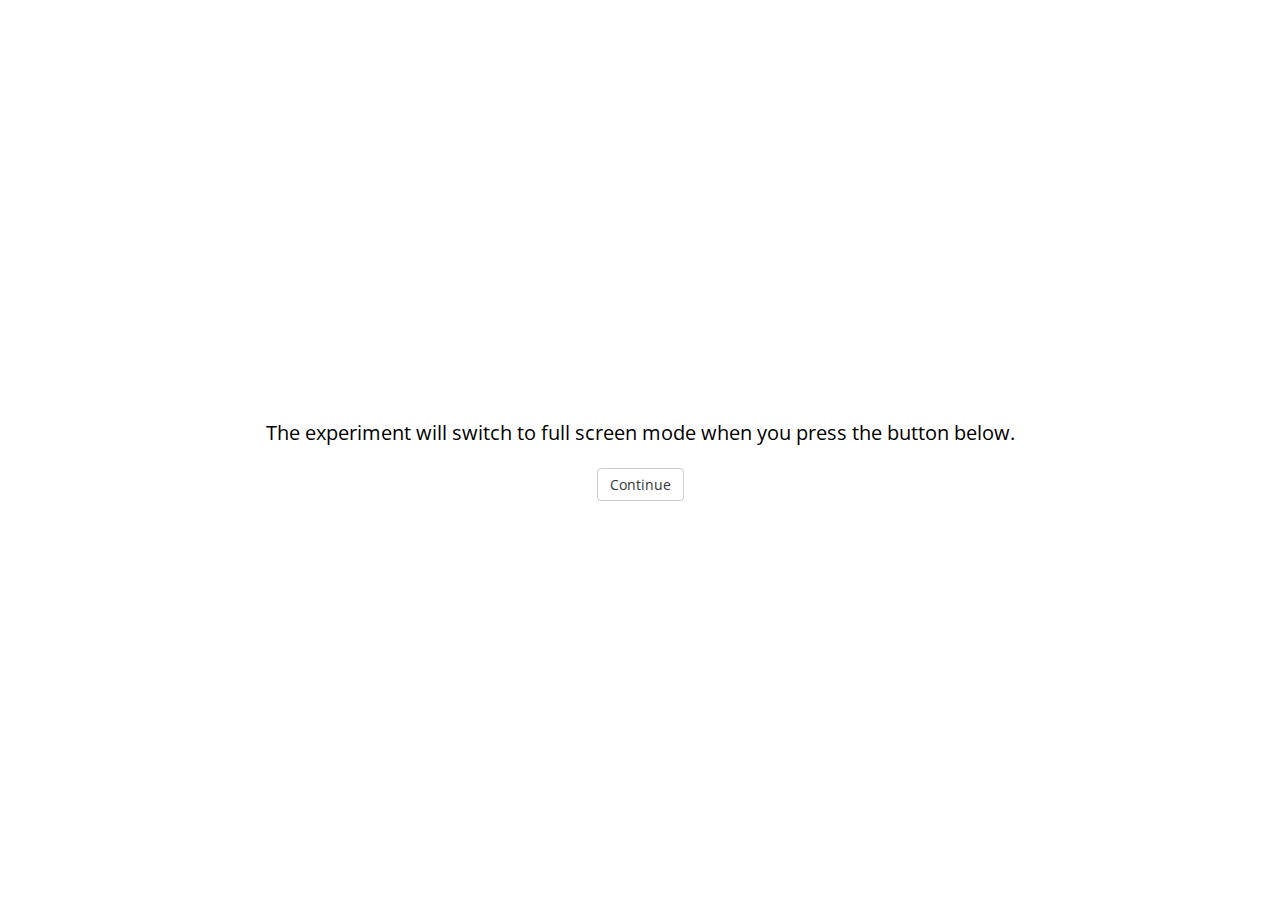
<file: index.html>
<!--
Created by Teodora Vekony (vekteo@gmail.com)
Lyon Neuroscience Research Center
Universite Claude Bernard Lyon 1

Github:https://github.com/vekteo/ASRT_ultra_fast_consolidation
-->

<!DOCTYPE html>
<html>
    <head>
        <meta charset="utf-8">
        <title>Experiment</title>
        <script src="languages.js" type='text/javascript'> </script>
        <script src="parameters.js" type='text/javascript'> </script>
        <script src="static/js/jspsych-6.1.0/jspsych.js"></script>
        <script src="static/js/jspsych-6.1.0/plugins/jspsych-html-keyboard-response.js"></script>
        <script src="static/js/jspsych-6.1.0/plugins/jspsych-image-keyboard-response.js"></script>
        <script src="static/js/jspsych-6.1.0/plugins/jspsych-serial-reaction-time.js"></script>
        <script src="static/js/jspsych-6.1.0/plugins/jspsych-fullscreen.js"></script>
        <script src="static/js/jspsych-6.1.0/plugins/jspsych-instructions.js"></script>
        <link href="static/js/jspsych-6.1.0/css/jspsych.css" rel="stylesheet" type="text/css"/>
        <link href="static/css/asrt.css" rel="stylesheet" type="text/css"/>
    </head>
    <body></body>
    <script src="experiment.js" type='text/javascript'> </script>
</html>
</file>
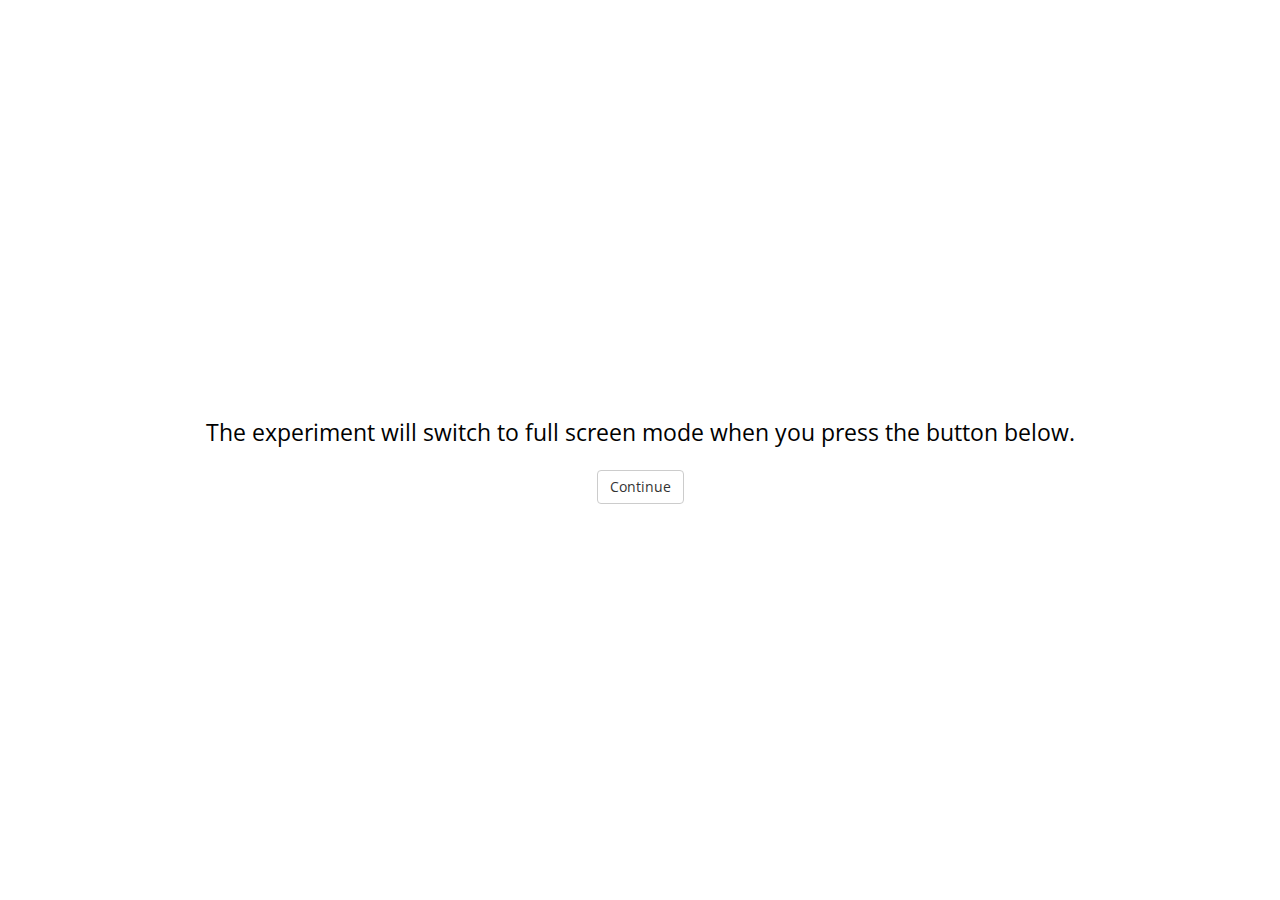
<file: nback/online/index.html>
<!-- /* 
Created by Teodora Vekony (vekteo@gmail.com)
MEMO Team (PI: Dezso Nemeth)
Lyon Neuroscience Research Center
Universite Claude Bernard Lyon 1

Github:https://github.com/vekteo/Nback_JSPsych
*/ -->

<!DOCTYPE html>
<html>
    <head>
        <meta charset="utf-8"/>
        <title>N-back task</title>
        <script src="../shared/languages.js"></script>
        <script src="../shared/parameters.js"></script>
        <script src="../shared/normsinverz.js"></script>
        <script src="../shared/statCalculation.js"></script>
        <script src="../static/js/jspsych-6.1.0/jspsych.js"></script>
        <script src="../static/js/jspsych-6.1.0/plugins/jspsych-html-keyboard-response.js"></script>
        <script src="../static/js/jspsych-6.1.0/plugins/jspsych-fullscreen.js"></script>
        <script src="../static/js/jspsych-6.1.0/plugins/jspsych-instructions.js"></script>
        <script src="../shared/stimuli.js"></script>
        <script src="../shared/createBlocks.js"></script>
        <link href="../static/js/jspsych-6.1.0/css/jspsych.css" rel="stylesheet" type="text/css"/>
        <link href="../static/css/style.css" rel="stylesheet" type="text/css"/>
    </head>
    <body></body>
    <script src="experiment.js" type='text/javascript'> </script>
</html>
</file>
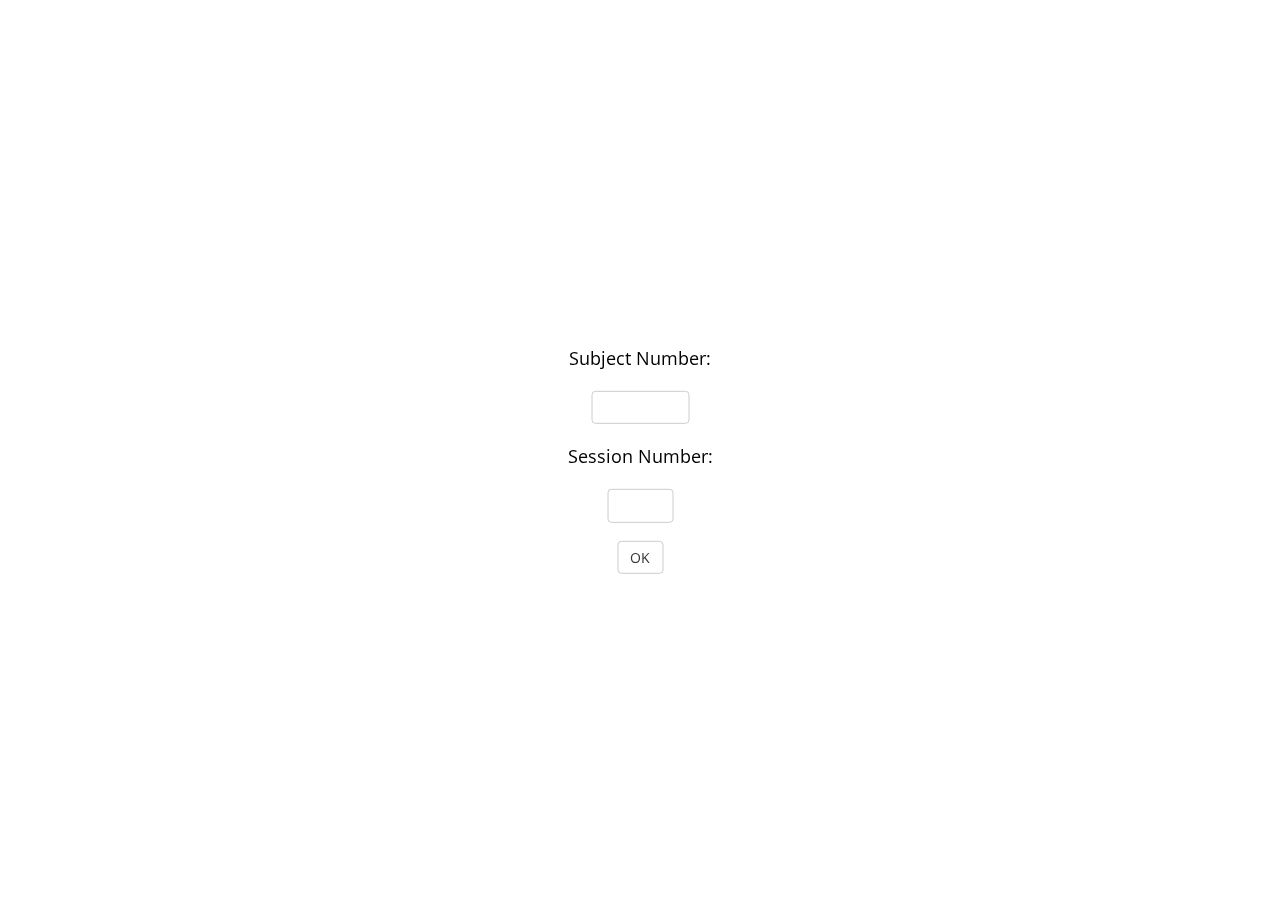
<file: pdp/offline/index.html>
<!--
Created by Teodora Vekony (vekteo@gmail.com)
Lyon Neuroscience Research Center
Universite Claude Bernard Lyon 1

Github:https://github.com/vekteo/ASRT_PDP_jsPsych
-->

<!DOCTYPE html>
<html>
    <head>
        <meta charset="utf-8"/>
        <title>Experiment</title>
        <script src="../shared/languages.js"></script>
        <script src="../shared/parameters.js"></script>
        <script src="../static/js/jspsych-6.1.0/jspsych.js"></script>
        <script src="../static/js/jspsych-6.1.0/plugins/jspsych-html-keyboard-response.js"></script>
        <script src="../static/js/jspsych-6.1.0/plugins/jspsych-serial-reaction-time.js"></script>
        <script src="../static/js/jspsych-6.1.0/plugins/jspsych-fullscreen.js"></script>
        <script src="../static/js/jspsych-6.1.0/plugins/jspsych-instructions.js"></script>
        <link href="../static/js/jspsych-6.1.0/css/jspsych.css" rel="stylesheet" type="text/css"/>
        <link href="../static/css/style.css" rel="stylesheet" type="text/css"/>
        <script src="startScreen.js" type='text/javascript'> </script>
        <script src="experiment.js" type='text/javascript'> </script>
    </head>
    <body id="body">
        <script type="text/javascript">
            startScreen()
        </script>
    </body>
</html>
</file>
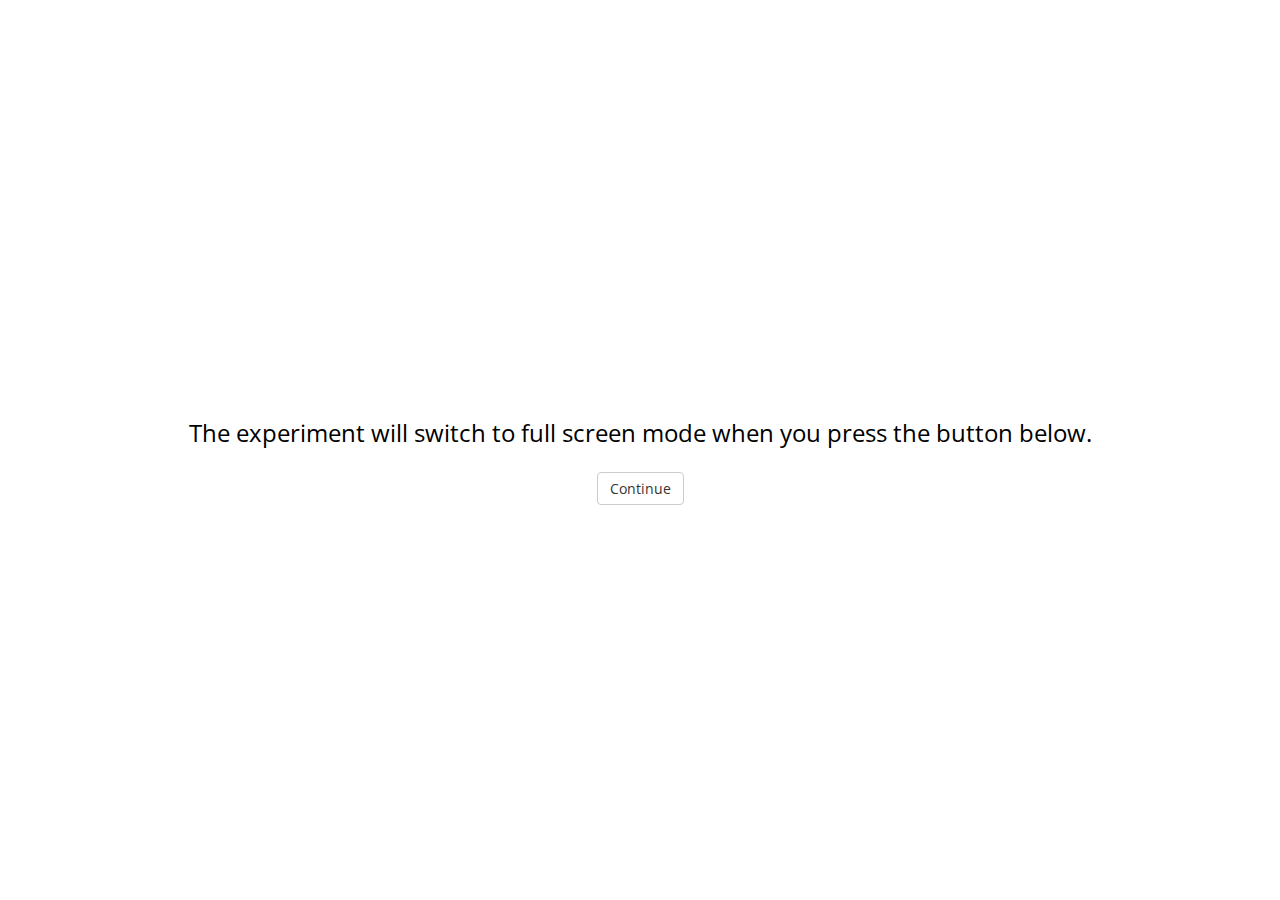
<file: pdp/online/index.html>
<!--
Created by Teodora Vekony (vekteo@gmail.com)
Lyon Neuroscience Research Center
Universite Claude Bernard Lyon 1

Github:https://github.com/vekteo/ASRT_PDP_jsPsych
-->

<!DOCTYPE html>
<html>
    <head>
        <meta charset="utf-8"/>
        <title>Experiment</title>
        <script src="../shared/languages.js"></script>
        <script src="../shared/parameters.js"></script>
        <script src="../static/js/jspsych-6.1.0/jspsych.js"></script>
        <script src="../static/js/jspsych-6.1.0/plugins/jspsych-html-keyboard-response.js"></script>
        <script src="../static/js/jspsych-6.1.0/plugins/jspsych-serial-reaction-time.js"></script>
        <script src="../static/js/jspsych-6.1.0/plugins/jspsych-fullscreen.js"></script>
        <script src="../static/js/jspsych-6.1.0/plugins/jspsych-instructions.js"></script>
        <link href="../static/js/jspsych-6.1.0/css/jspsych.css" rel="stylesheet" type="text/css"/>
        <link href="../static/css/style.css" rel="stylesheet" type="text/css"/>
    </head>
    <body></body>
    <script src="experiment.js" type='text/javascript'> </script>
</html>
</file>
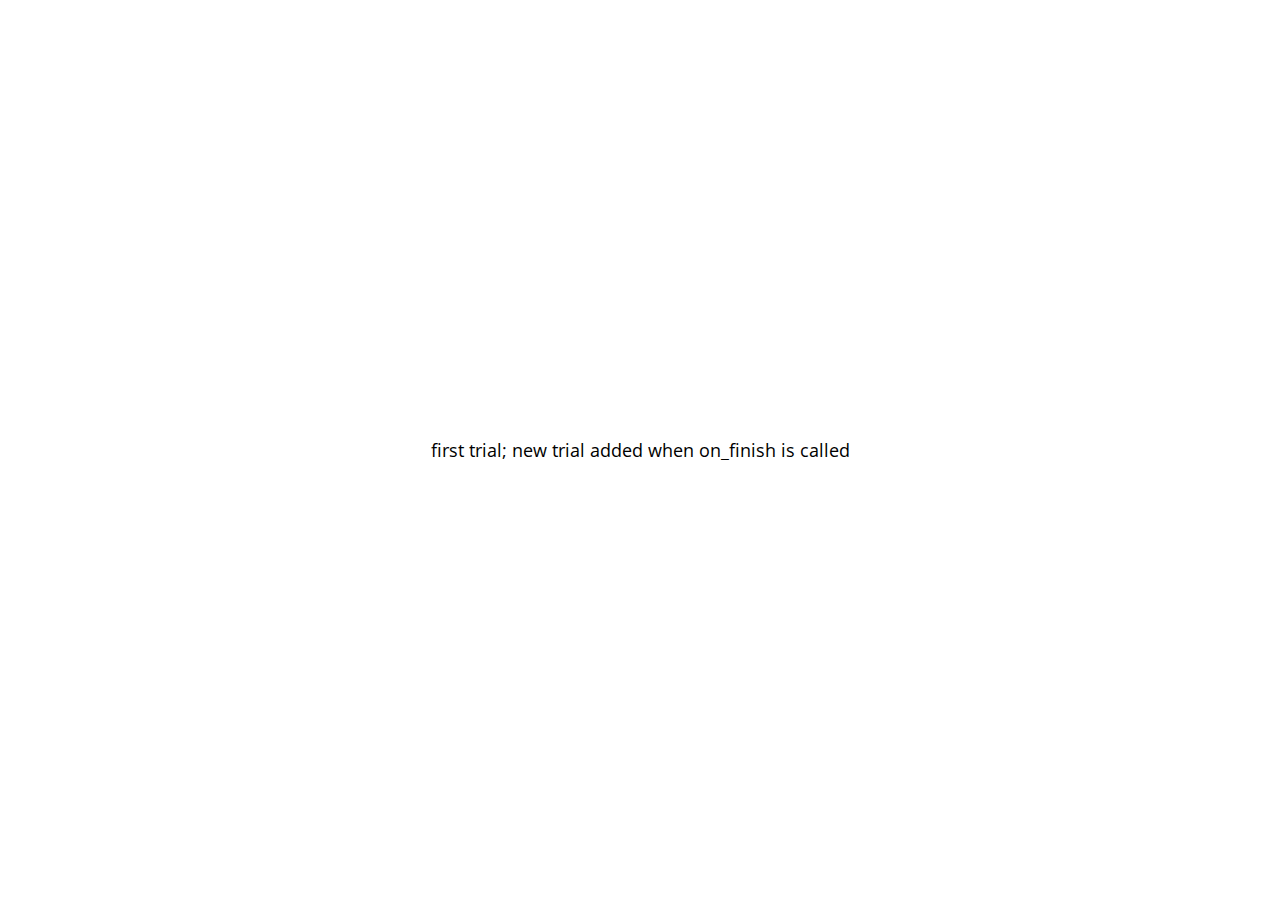
<file: static/js/jspsych-6.1.0/examples/add-to-end-of-timeline.html>
<!DOCTYPE html>
<html>
  <head>
    <script src="../jspsych.js"></script>
    <script src="../plugins/jspsych-html-keyboard-response.js"></script>
    <script src="../plugins/jspsych-image-keyboard-response.js"></script>
    <link rel="stylesheet" href="../css/jspsych.css"></link>
  </head>
  <body></body>
  <script>

  var first = {
    type: 'html-keyboard-response',
    stimulus: 'first trial; new trial added when on_finish is called',
    on_finish: function(){
      jsPsych.pauseExperiment();
      jsPsych.addNodeToEndOfTimeline({
        timeline: [{
          type: 'image-keyboard-response',
          stimulus: 'img/happy_face_4.jpg'
        }]
      }, jsPsych.resumeExperiment)
    }
  }

  jsPsych.init({
    timeline: [first],
    on_finish: function(){jsPsych.data.displayData(); }
  });

  </script>
</html>
</file>
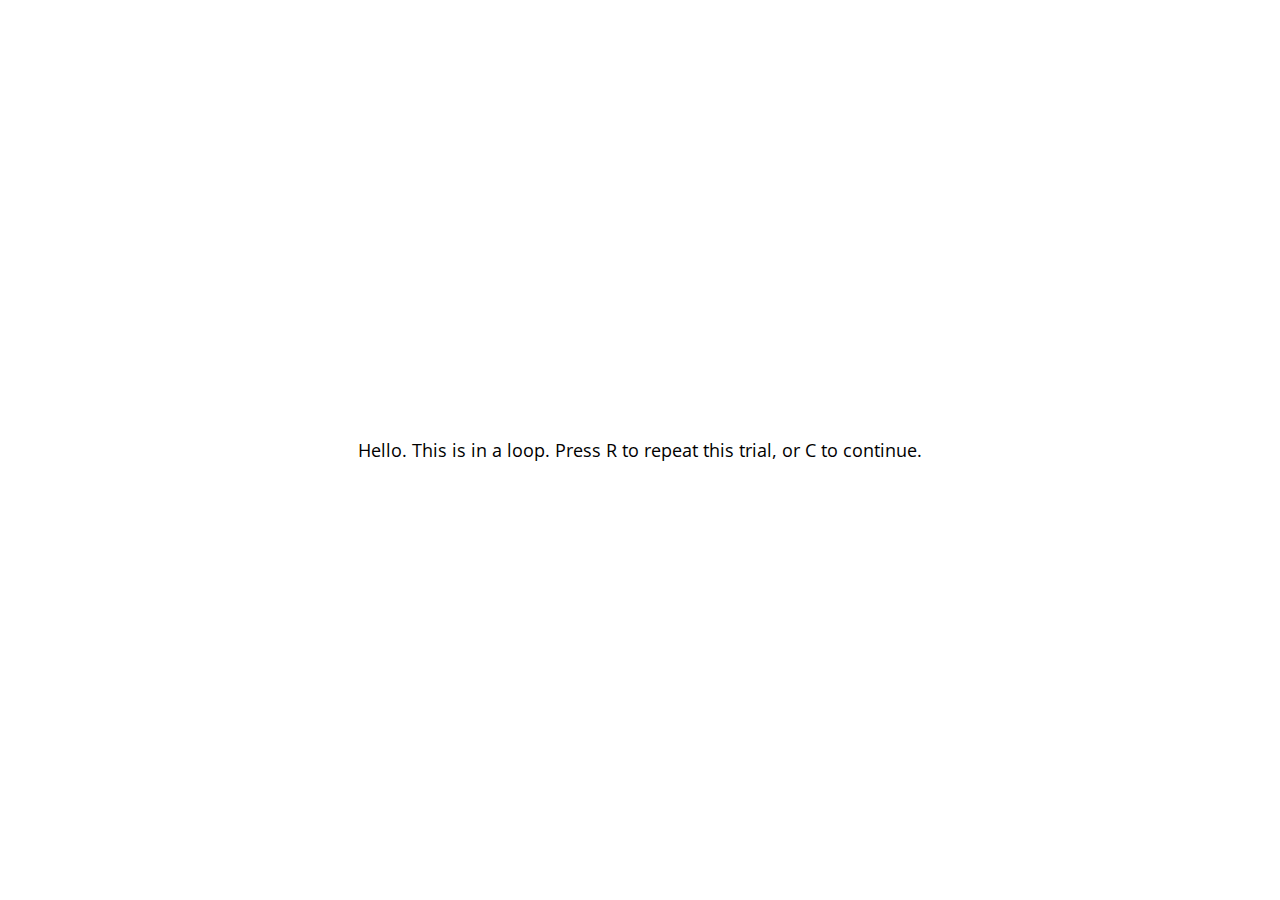
<file: static/js/jspsych-6.1.0/examples/conditional-and-loop-functions.html>
<!DOCTYPE html>
<html>
  <head>
    <script src="../jspsych.js"></script>
    <script src="../plugins/jspsych-html-keyboard-response.js"></script>
    <link rel="stylesheet" href="../css/jspsych.css"></link>
  </head>
  <body></body>
  <script>

  var trial = {
    type: 'html-keyboard-response',
    stimulus: 'Hello. This is in a loop. Press R to repeat this trial, or C to continue.',
    choices: ['r','c']
  }

  var loop_node = {
    timeline: [trial],
    loop_function: function(data){
      if(jsPsych.pluginAPI.convertKeyCharacterToKeyCode('r') == data.values()[0].key_press){
        return true;
      } else {
        return false;
      }
    }
  }

  var pre_if_trial = {
    type: 'html-keyboard-response',
    stimulus: 'The next trial is in a conditional statement. Press S to skip it, or V to view it.',
    choices: ['s','v']
  }

  var if_trial = {
    type: 'html-keyboard-response',
    stimulus: 'You chose to view the trial. Press any key to continue.'
  }

  var if_node = {
    timeline: [if_trial],
    conditional_function: function(){
      var data = jsPsych.data.get().last(1).values()[0];
      if(data.key_press == jsPsych.pluginAPI.convertKeyCharacterToKeyCode('s')){
        return false;
      } else {
        return true;
      }
    }
  }

  var after_if_trial = {
    type: 'html-keyboard-response',
    stimulus: 'This is the trial after the conditional.'
  }

  jsPsych.init({
    timeline: [loop_node, pre_if_trial, if_node, after_if_trial],
    on_finish: function(){ jsPsych.data.displayData(); },
    default_iti: 200
  });

  </script>
</html>
</file>
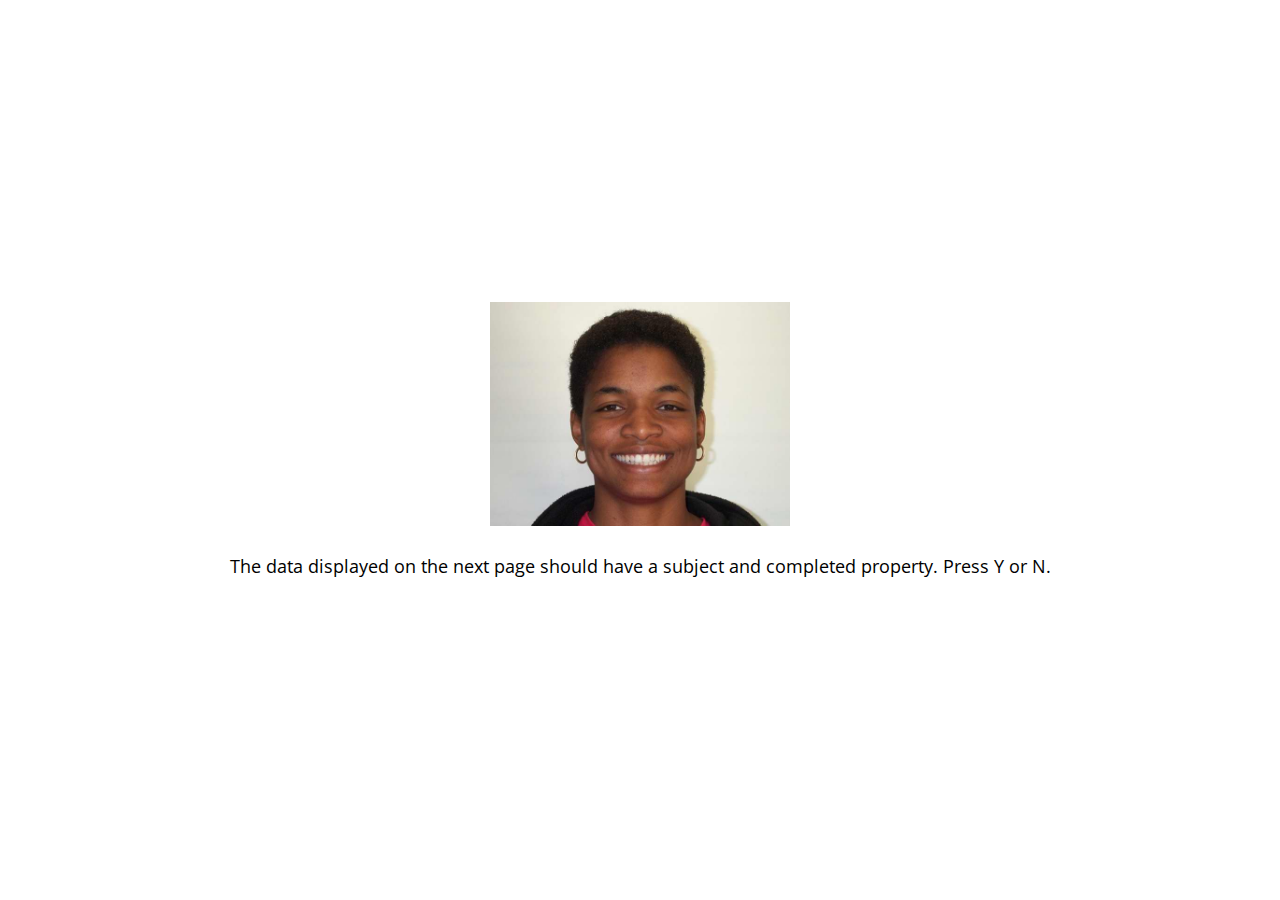
<file: static/js/jspsych-6.1.0/examples/data-add-properties.html>
<!DOCTYPE html>
<html>

<head>
  <script src="../jspsych.js"></script>
  <script src="../plugins/jspsych-image-keyboard-response.js"></script>
  <link rel="stylesheet" href="../css/jspsych.css"></link>
  <style>
    img {
      width: 300px;
    }
  </style>
</head>
<body></body>
<script>
  var block_1 = {
    type: 'image-keyboard-response',
    stimulus: 'img/happy_face_1.jpg',
    choices: [89, 78], // Y or N
    prompt: '<p>The data displayed on the next page should have a subject and completed property. Press Y or N.</p>'
  }

  jsPsych.data.addProperties({
    subject: 1
  });


  jsPsych.init({
    timeline: [block_1],
    on_finish: function() {
      jsPsych.data.addProperties({
        completed: true
      });
      // data should have a subject and completed field for each trial.
      jsPsych.data.displayData();
    }
  });
</script>

</html>
</file>
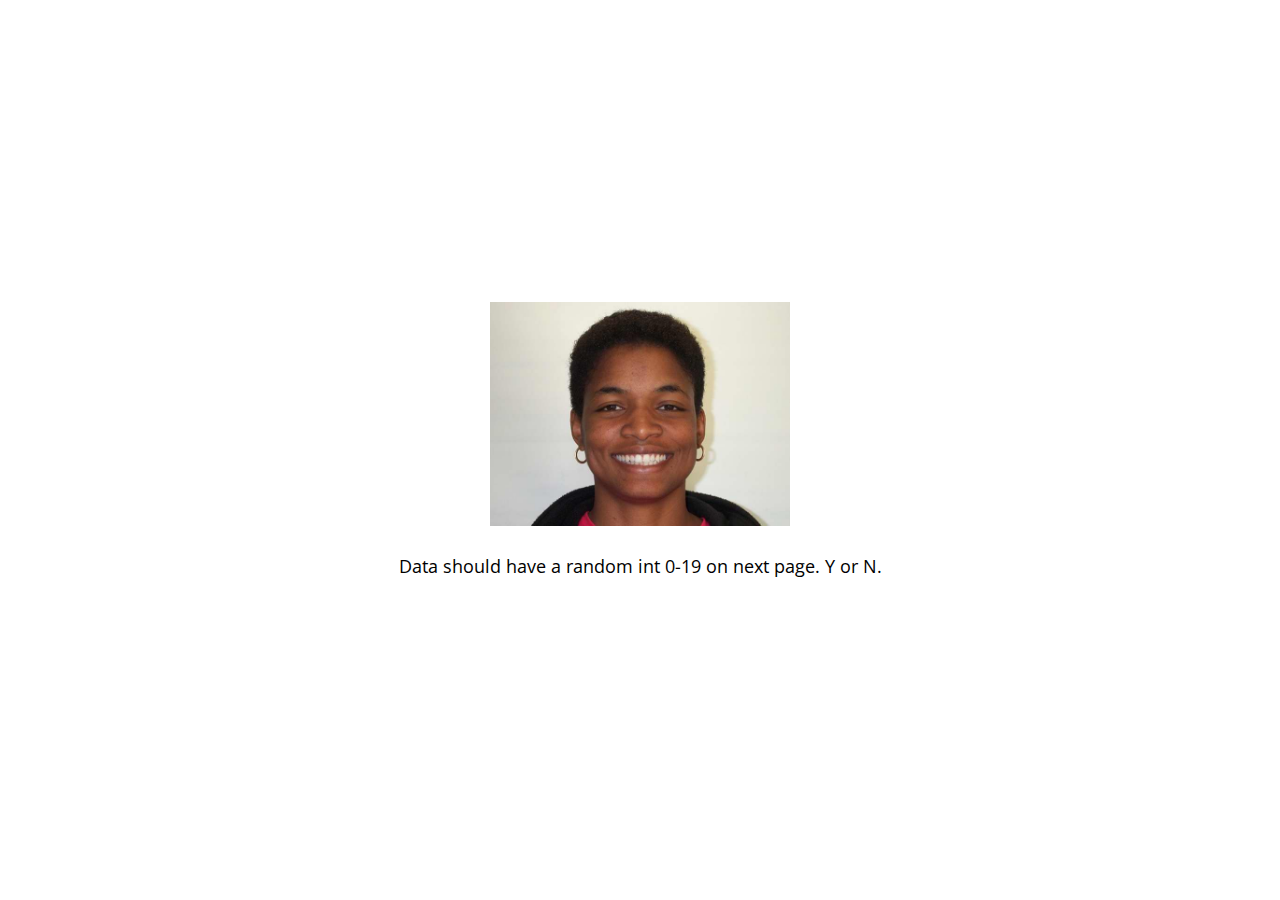
<file: static/js/jspsych-6.1.0/examples/data-as-function.html>
<!DOCTYPE html>
<html>

<head>
  <script src="../jspsych.js"></script>
  <script src="../plugins/jspsych-image-keyboard-response.js"></script>
  <link rel="stylesheet" href="../css/jspsych.css"></link>
  <style>
    img {
      width: 300px;
    }
  </style>
</head>
<body></body>
<script>
  var block_1 = {
    type: 'image-keyboard-response',
    stimulus: 'img/happy_face_1.jpg',
    choices: [89, 78], // Y or N
    prompt: '<p>Data should have a random int 0-19 on next page. Y or N.</p>',
    data: function() {
      return {
        random_number: Math.floor(Math.random() * 20)
      }
    }
  }

  jsPsych.init({
    timeline: [block_1],
    on_finish: function() {
      jsPsych.data.displayData();
    }
  });
</script>

</html>
</file>
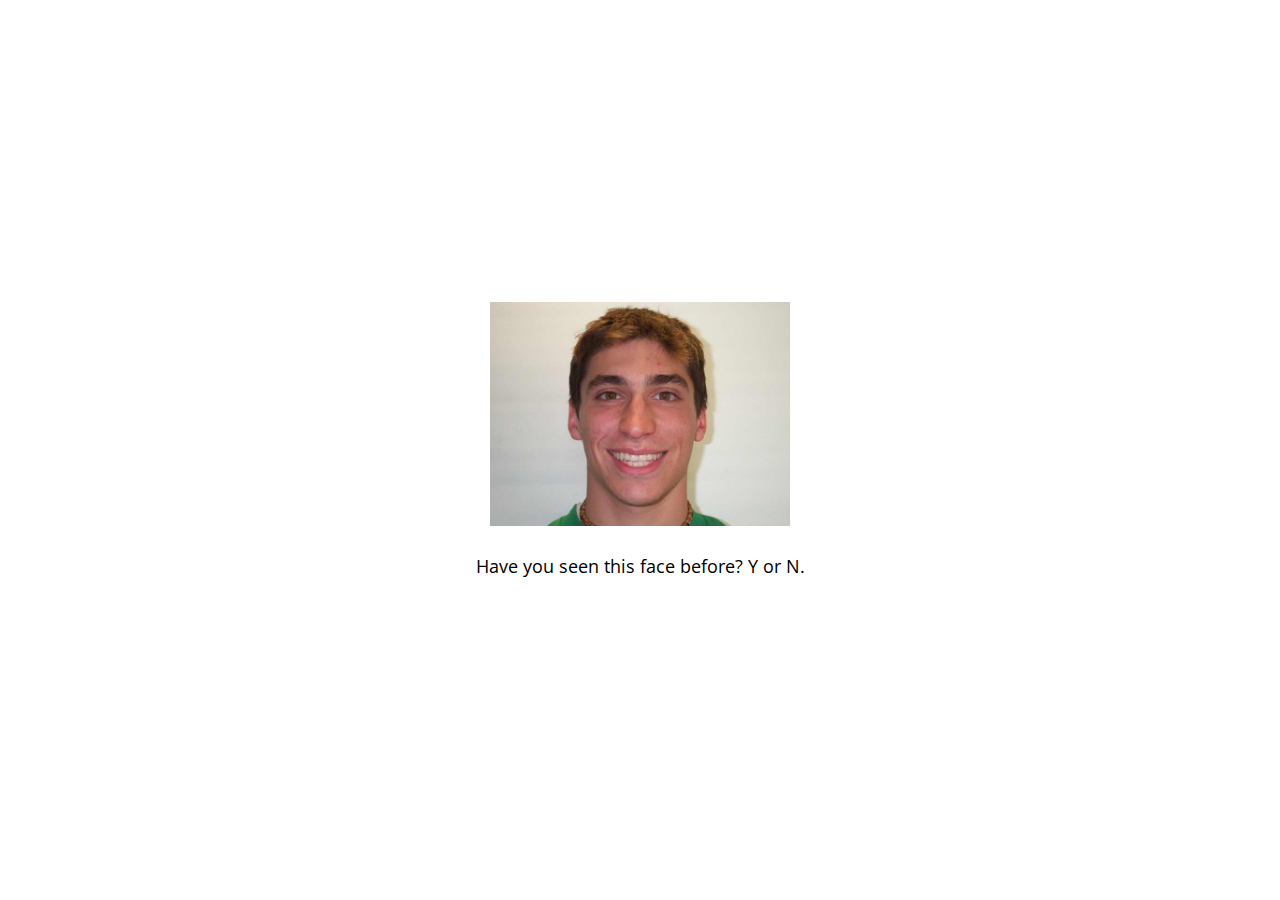
<file: static/js/jspsych-6.1.0/examples/data-from-timeline.html>
<!DOCTYPE html>
<html>

<head>

  <script src="../jspsych.js"></script>
  <script src="../plugins/jspsych-image-keyboard-response.js"></script>
  <link rel="stylesheet" href="../css/jspsych.css"></link>
  <style>
    img {
      width: 300px;
    }
  </style>
</head>
<body></body>
<script>
  var trial_1 = {
    stimulus: 'img/happy_face_4.jpg',
  }

  var trial_2 = {
    stimulus: 'img/sad_face_4.jpg',
  }

  var trial_3 = {
    stimulus: 'img/sad_face_3.jpg',
  }

  var node = {
    type: 'image-keyboard-response',
    timeline: [trial_1, trial_2, trial_3],
    choices: [89, 78], // Y or N
    prompt: '<p>Have you seen this face before? Y or N.</p>',
    data: {
      node_data: true
    },
    on_finish: function(){
      console.log(jsPsych.data.getLastTimelineData().json());
    }
  }


  jsPsych.init({
    timeline: [node],
    on_finish: function() {
      jsPsych.data.displayData();
    },
    default_iti: 250
  });
</script>

</html>
</file>
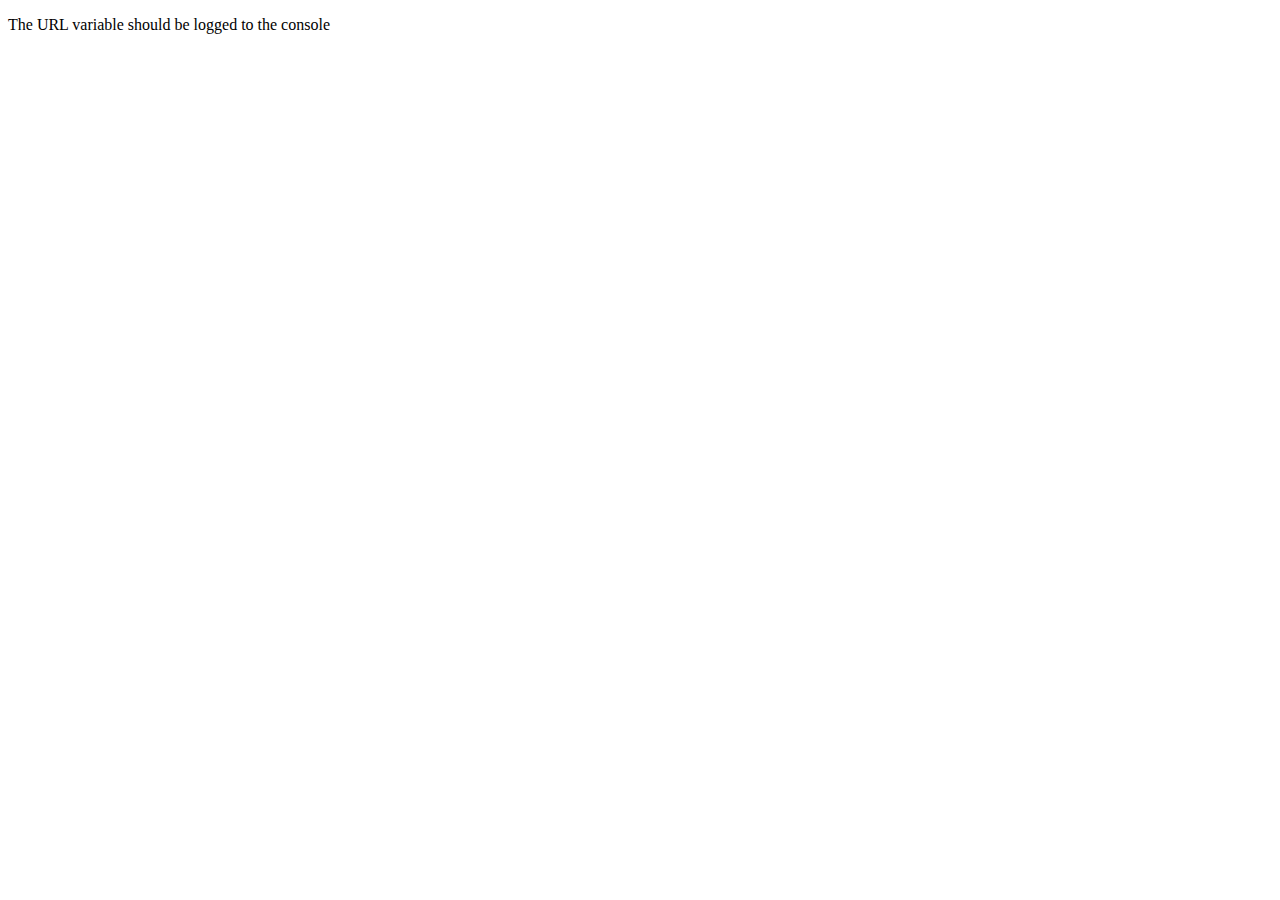
<file: static/js/jspsych-6.1.0/examples/data-from-url.html>
<!DOCTYPE html>
<html>
  <head>
    <script src="../jspsych.js"></script>
    <link rel="stylesheet" href="../css/jspsych.css"></link>
  </head>
  <body>
    <p>The URL variable should be logged to the console</p>
  </body>
  <script>

  if(typeof jsPsych.data.getURLVariable('v1') == 'undefined'){
    window.location = window.location + '?v1=abc&v2=def';
  }

  console.log(JSON.stringify(jsPsych.data.urlVariables()));

  console.log(jsPsych.data.getURLVariable('v1'));

  </script>
</html>
</file>
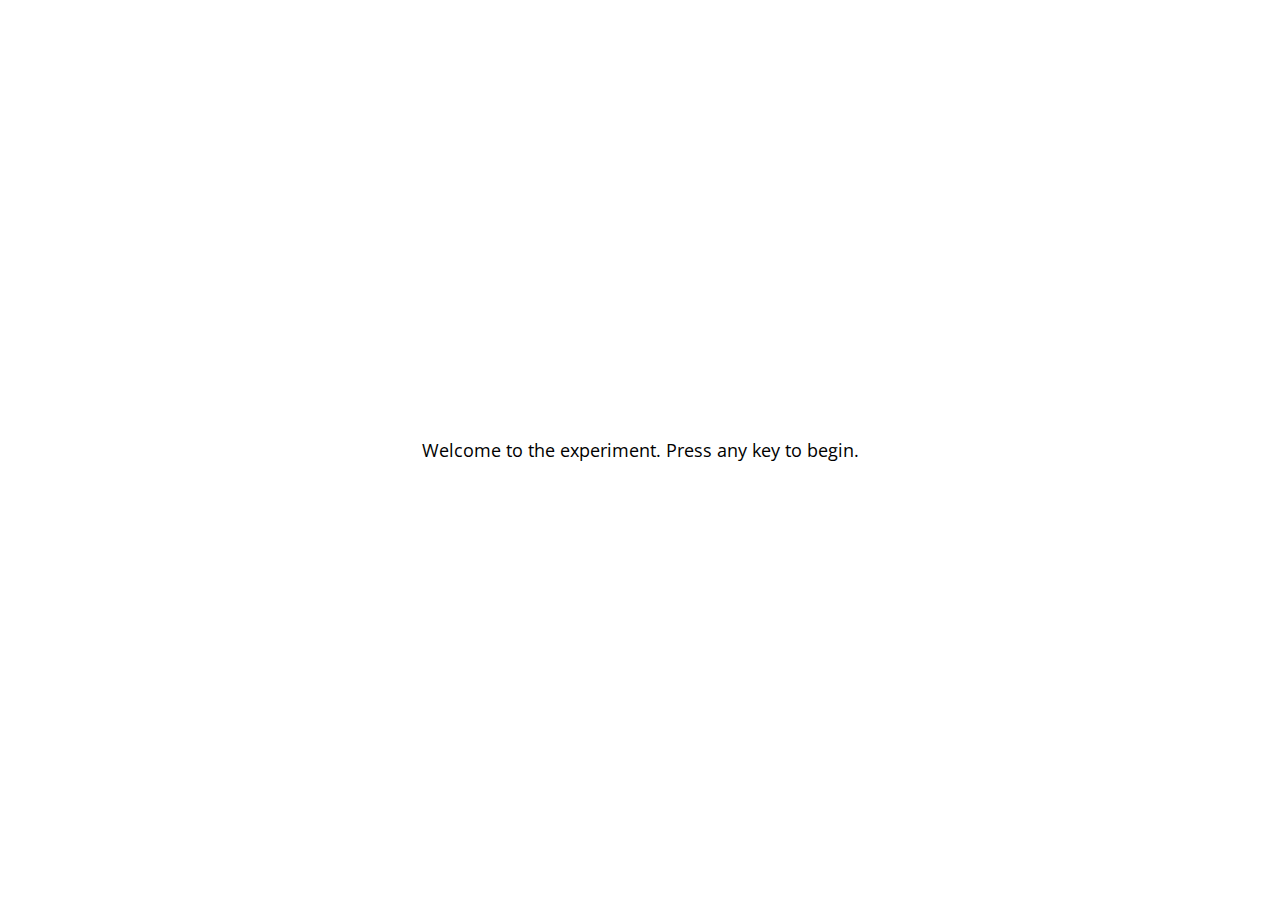
<file: static/js/jspsych-6.1.0/examples/demo-flanker.html>
<!DOCTYPE html>
<html>
    <head>
        <title>Flanker Task</title>
        <script src="../jspsych.js"></script>
        <script src="../plugins/jspsych-html-keyboard-response.js"></script>
        <script src="../plugins/jspsych-image-keyboard-response.js"></script>
        <link rel="stylesheet" href="../css/jspsych.css">
    </head>
    <body>
    </body>
    <script>
        /* experiment parameters */
        var reps_per_trial_type = 4;

        /*set up welcome block*/
        var welcome = {
          type: "html-keyboard-response",
          stimulus: "Welcome to the experiment. Press any key to begin."
        };

        /*set up instructions block*/
        var instructions = {
          type: "html-keyboard-response",
          stimulus: "<p>In this task, you will see five arrows on the screen, like the example below.</p>"+
            "<img src='img/inc1.png'></img>"+
            "<p>Press the left arrow key if the middle arrow is pointing left. (<)</p>"+
            "<p>Press the right arrow key if the middle arrow is pointing right. (>)</p>"+
            "<p>Press any key to begin.</p>",
          post_trial_gap: 1000
        };

        /*defining stimuli*/
        var test_stimuli = [
          {
            stimulus: "img/con1.png",
            data: { stim_type: 'congruent', direction: 'left'}
          },
          {
            stimulus: "img/con2.png",
            data: { stim_type: 'congruent', direction: 'right'}
          },
          {
            stimulus: "img/inc1.png",
            data: { stim_type: 'incongruent', direction: 'right'}
          },
          {
            stimulus: "img/inc2.png",
            data: { stim_type: 'incongruent', direction: 'left'}
          }
        ];

        /* defining test timeline */
        var test = {
          timeline: [{
            type: 'image-keyboard-response',
            choices: [37, 39],
            trial_duration: 1500,
            stimulus: jsPsych.timelineVariable('stimulus'),
            data: jsPsych.timelineVariable('data'),
            on_finish: function(data){
              var correct = false;
              if(data.direction == 'left' &&  data.key_press == 37 && data.rt > -1){
                correct = true;
              } else if(data.direction == 'right' && data.key_press == 39 && data.rt > -1){
                correct = true;
              }
              data.correct = correct;
            },
            post_trial_gap: function() {
                return Math.floor(Math.random() * 1500) + 500;
            }
          }],
          timeline_variables: test_stimuli,
          sample: {type: 'fixed-repetitions', size: reps_per_trial_type}
        };

        /*defining debriefing block*/
        var debrief = {
          type: "html-keyboard-response",
          stimulus: function() {
            var total_trials = jsPsych.data.get().filter({trial_type: 'image-keyboard-response'}).count();
            var accuracy = Math.round(jsPsych.data.get().filter({correct: true}).count() / total_trials * 100);
            var congruent_rt = Math.round(jsPsych.data.get().filter({correct: true, stim_type: 'congruent'}).select('rt').mean());
            var incongruent_rt = Math.round(jsPsych.data.get().filter({correct: true, stim_type: 'incongruent'}).select('rt').mean());
            return "<p>You responded correctly on <strong>"+accuracy+"%</strong> of the trials.</p> " +
            "<p>Your average response time for congruent trials was <strong>" + congruent_rt + "ms</strong>.</p>"+
            "<p>Your average response time for incongruent trials was <strong>" + incongruent_rt + "ms</strong>.</p>"+
            "<p>Press any key to complete the experiment. Thank you!</p>";
          }
        };

        /*set up experiment structure*/
        var timeline = [];
        timeline.push(welcome);
        timeline.push(instructions);
        timeline.push(test);
        timeline.push(debrief);

        /*start experiment*/
        jsPsych.init({
            timeline: timeline,
            on_finish: function() {
                jsPsych.data.displayData();
            }
        });
    </script>
</html>
</file>
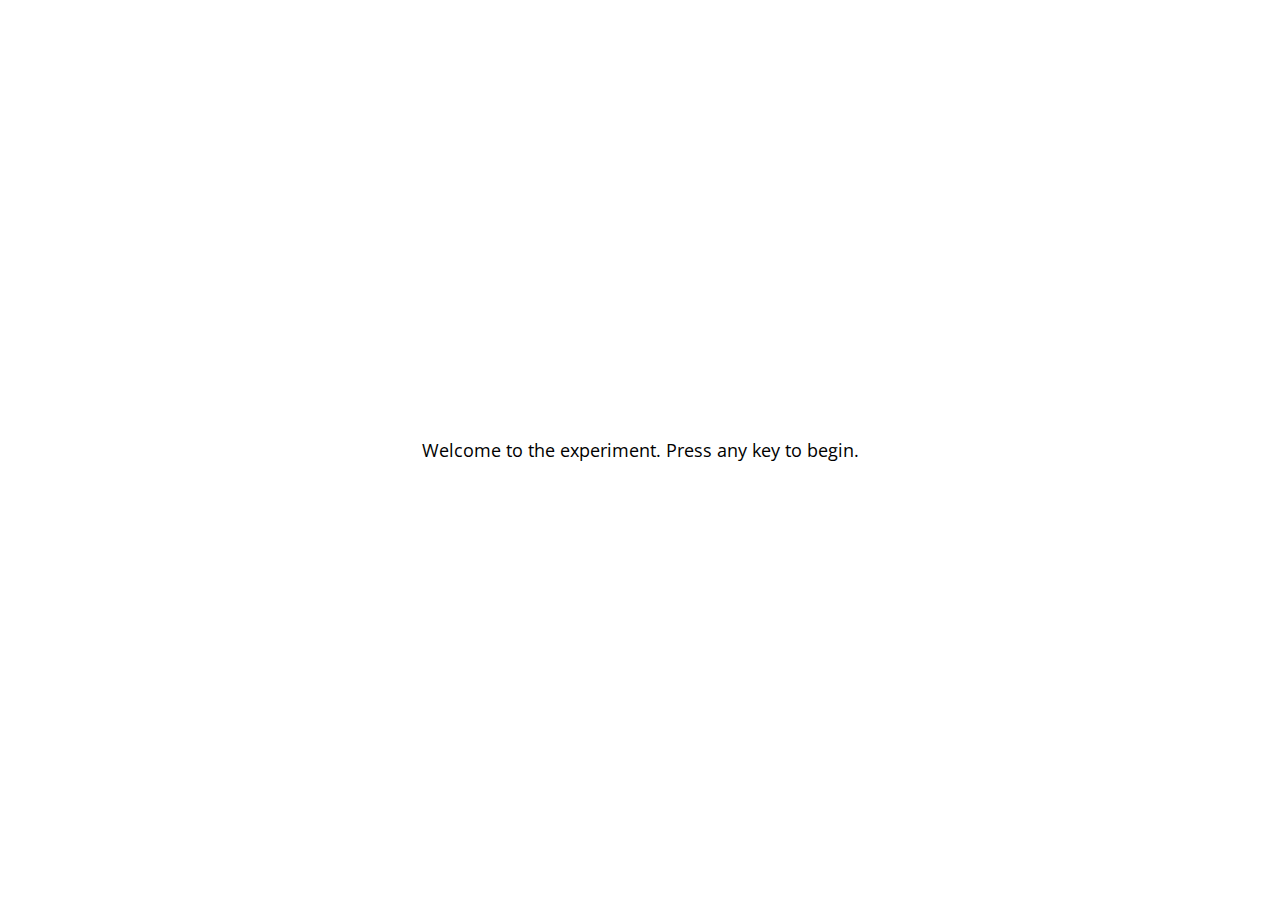
<file: static/js/jspsych-6.1.0/examples/demo-simple-rt-task.html>
<!DOCTYPE html>
<html>
  <head>
    <title>My experiment</title>
    <script src="../jspsych.js"></script>
    <script src="../plugins/jspsych-html-keyboard-response.js"></script>
    <script src="../plugins/jspsych-image-keyboard-response.js"></script>
    <link rel="stylesheet" href="../css/jspsych.css"></link>
  </head>
  <body></body>
  <script>

    /* create timeline */
    var timeline = [];

    /* define welcome message trial */
    var welcome_block = {
      type: "html-keyboard-response",
      stimulus: "Welcome to the experiment. Press any key to begin."
    };
    timeline.push(welcome_block);

    /* define instructions trial */
    var instructions = {
      type: "html-keyboard-response",
      stimulus: "<p>In this experiment, a circle will appear in the center " +
          "of the screen.</p><p>If the circle is <strong>blue</strong>, " +
          "press the letter F on the keyboard as fast as you can.</p>" +
          "<p>If the circle is <strong>orange</strong>, press the letter J " +
          "as fast as you can.</p>" +
          "<div style='width: 700px;'>"+
          "<div style='float: left;'><img src='img/blue.png'></img>" +
          "<p class='small'><strong>Press the F key</strong></p></div>" +
          "<div class='float: right;'><img src='img/orange.png'></img>" +
          "<p class='small'><strong>Press the J key</strong></p></div>" +
          "</div>"+
          "<p>Press any key to begin.</p>",
      post_trial_gap: 2000
    };
    timeline.push(instructions);

    /* test trials */

    var test_stimuli = [
      { stimulus: "img/blue.png", data: { test_part: 'test', correct_response: 'f' } },
      { stimulus: "img/orange.png", data: { test_part: 'test', correct_response: 'j' } }
    ];

    var fixation = {
      type: 'html-keyboard-response',
      stimulus: '<div style="font-size:60px;">+</div>',
      choices: jsPsych.NO_KEYS,
      trial_duration: function(){
        return jsPsych.randomization.sampleWithoutReplacement([250, 500, 750, 1000, 1250, 1500, 1750, 2000], 1)[0];
      },
      data: {test_part: 'fixation'}
    }

    var test = {
      type: "image-keyboard-response",
      stimulus: jsPsych.timelineVariable('stimulus'),
      choices: ['f', 'j'],
      data: jsPsych.timelineVariable('data'),
      on_finish: function(data){
        data.correct = data.key_press == jsPsych.pluginAPI.convertKeyCharacterToKeyCode(data.correct_response);
      },
    }

    var test_procedure = {
      timeline: [fixation, test],
      timeline_variables: test_stimuli,
      repetitions: 5,
      randomize_order: true
    }
    timeline.push(test_procedure);

    /* define debrief */

    var debrief_block = {
      type: "html-keyboard-response",
      stimulus: function() {

        var trials = jsPsych.data.get().filter({test_part: 'test'});
        var correct_trials = trials.filter({correct: true});
        var accuracy = Math.round(correct_trials.count() / trials.count() * 100);
        var rt = Math.round(correct_trials.select('rt').mean());

        return "<p>You responded correctly on "+accuracy+"% of the trials.</p>"+
        "<p>Your average response time was "+rt+"ms.</p>"+
        "<p>Press any key to complete the experiment. Thank you!</p>";

      }
    };
    timeline.push(debrief_block);

    /* start the experiment */
    jsPsych.init({
      timeline: timeline,
      on_finish: function() {
        jsPsych.data.displayData();
      }
    });
  </script>
</html>
</file>
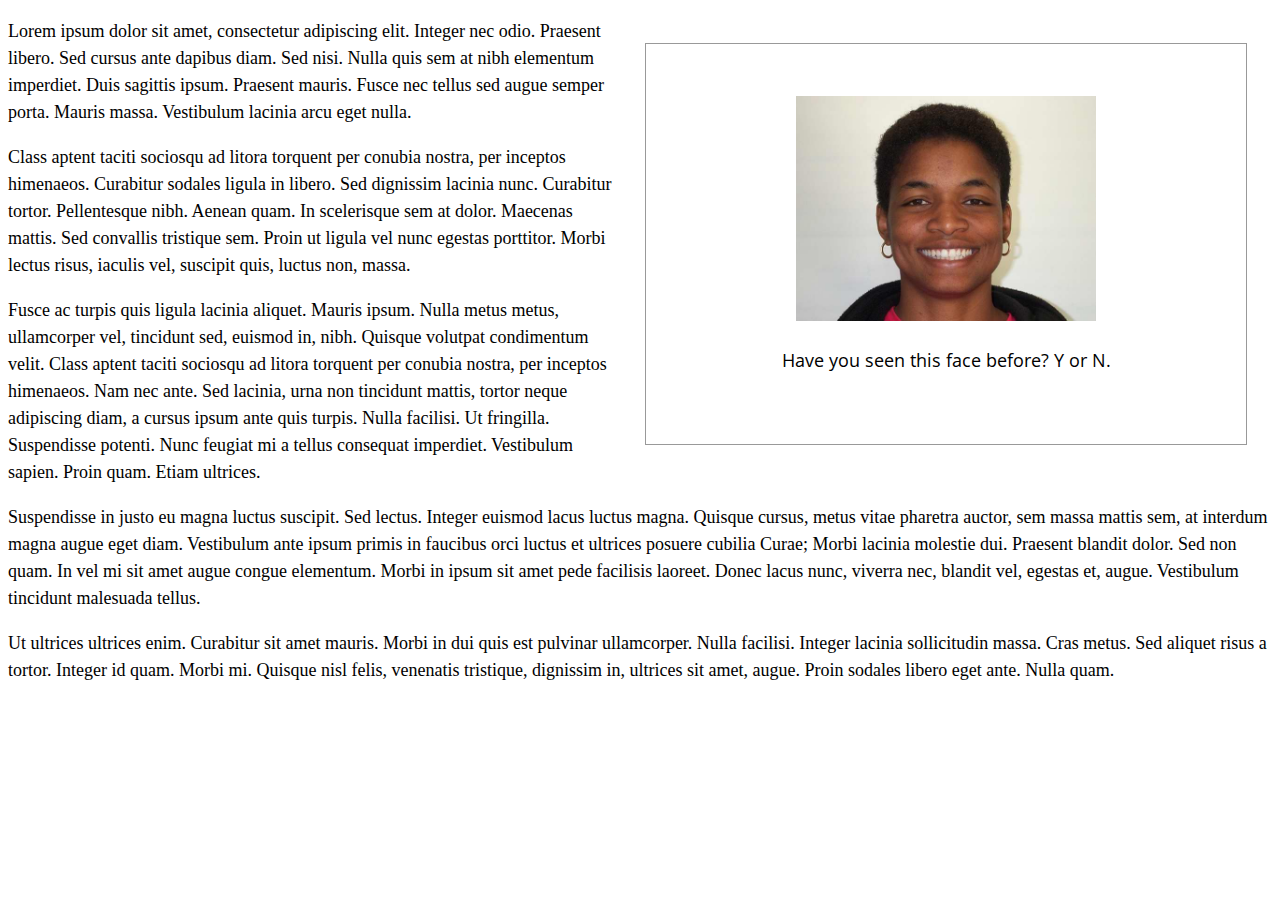
<file: static/js/jspsych-6.1.0/examples/display-element-to-embed-experiment.html>
<!DOCTYPE html>
<html>

<head>

  <script src="../jspsych.js"></script>
  <script src="../plugins/jspsych-image-keyboard-response.js"></script>
  <script src="../plugins/jspsych-html-keyboard-response.js"></script>
  <link rel="stylesheet" href="../css/jspsych.css"></link>
  <style>
    p { line-height: 1.5em; font-size: 18px; }
    img {
      width: 300px;
    }
    #jspsych-experiment { width: 600px; height: 400px; float: right; overflow: hidden; margin: 25px; border: 1px solid #999;}
  </style>
</head>

<body>
  <div id="jspsych-experiment"></div>
  <p>Lorem ipsum dolor sit amet, consectetur adipiscing elit. Integer nec odio. Praesent libero. Sed cursus ante dapibus diam. Sed nisi. Nulla quis sem at nibh elementum imperdiet. Duis sagittis ipsum. Praesent mauris. Fusce nec tellus sed augue semper porta. Mauris massa. Vestibulum lacinia arcu eget nulla. </p>

<p>Class aptent taciti sociosqu ad litora torquent per conubia nostra, per inceptos himenaeos. Curabitur sodales ligula in libero. Sed dignissim lacinia nunc. Curabitur tortor. Pellentesque nibh. Aenean quam. In scelerisque sem at dolor. Maecenas mattis. Sed convallis tristique sem. Proin ut ligula vel nunc egestas porttitor. Morbi lectus risus, iaculis vel, suscipit quis, luctus non, massa. </p>

<p>Fusce ac turpis quis ligula lacinia aliquet. Mauris ipsum. Nulla metus metus, ullamcorper vel, tincidunt sed, euismod in, nibh. Quisque volutpat condimentum velit. Class aptent taciti sociosqu ad litora torquent per conubia nostra, per inceptos himenaeos. Nam nec ante. Sed lacinia, urna non tincidunt mattis, tortor neque adipiscing diam, a cursus ipsum ante quis turpis. Nulla facilisi. Ut fringilla. Suspendisse potenti. Nunc feugiat mi a tellus consequat imperdiet. Vestibulum sapien. Proin quam. Etiam ultrices. </p>

<p>Suspendisse in justo eu magna luctus suscipit. Sed lectus. Integer euismod lacus luctus magna. Quisque cursus, metus vitae pharetra auctor, sem massa mattis sem, at interdum magna augue eget diam. Vestibulum ante ipsum primis in faucibus orci luctus et ultrices posuere cubilia Curae; Morbi lacinia molestie dui. Praesent blandit dolor. Sed non quam. In vel mi sit amet augue congue elementum. Morbi in ipsum sit amet pede facilisis laoreet. Donec lacus nunc, viverra nec, blandit vel, egestas et, augue. Vestibulum tincidunt malesuada tellus. </p>

<p>Ut ultrices ultrices enim. Curabitur sit amet mauris. Morbi in dui quis est pulvinar ullamcorper. Nulla facilisi. Integer lacinia sollicitudin massa. Cras metus. Sed aliquet risus a tortor. Integer id quam. Morbi mi. Quisque nisl felis, venenatis tristique, dignissim in, ultrices sit amet, augue. Proin sodales libero eget ante. Nulla quam. </p>
</body>


<script>
  var trial_1 = {
    type: 'image-keyboard-response',
    stimulus: 'img/happy_face_1.jpg',
    choices: [89, 78], // Y or N
    prompt: '<p>Have you seen this face before? Y or N.</p>'
  }

  var trial_2 = {
    type: 'image-keyboard-response',
    stimulus: 'img/happy_face_2.jpg',
    choices: [89, 78], // Y or N
    timing_response: 5000,
    prompt: '<p>Have you seen this face before? Y or N. (5s time limit).</p>'
  }

  var trial_3 = {
    type: 'html-keyboard-response',
    choices: jsPsych.NO_KEYS, // Y or N
    timing_response: 5000,
    prompt: '<p>No response allowed. 5s wait.</p>',
    stimulus: '<p>:)</p>',
    is_html: true
  }

  var node = {
    type: 'html-keyboard-response',
    timeline: [trial_1, trial_2, trial_3],
  }


  jsPsych.init({
    timeline: [node],
    display_element: 'jspsych-experiment',
    on_finish: function() {
      jsPsych.data.displayData();
    },
    default_iti: 250
  });
</script>

</html>
</file>
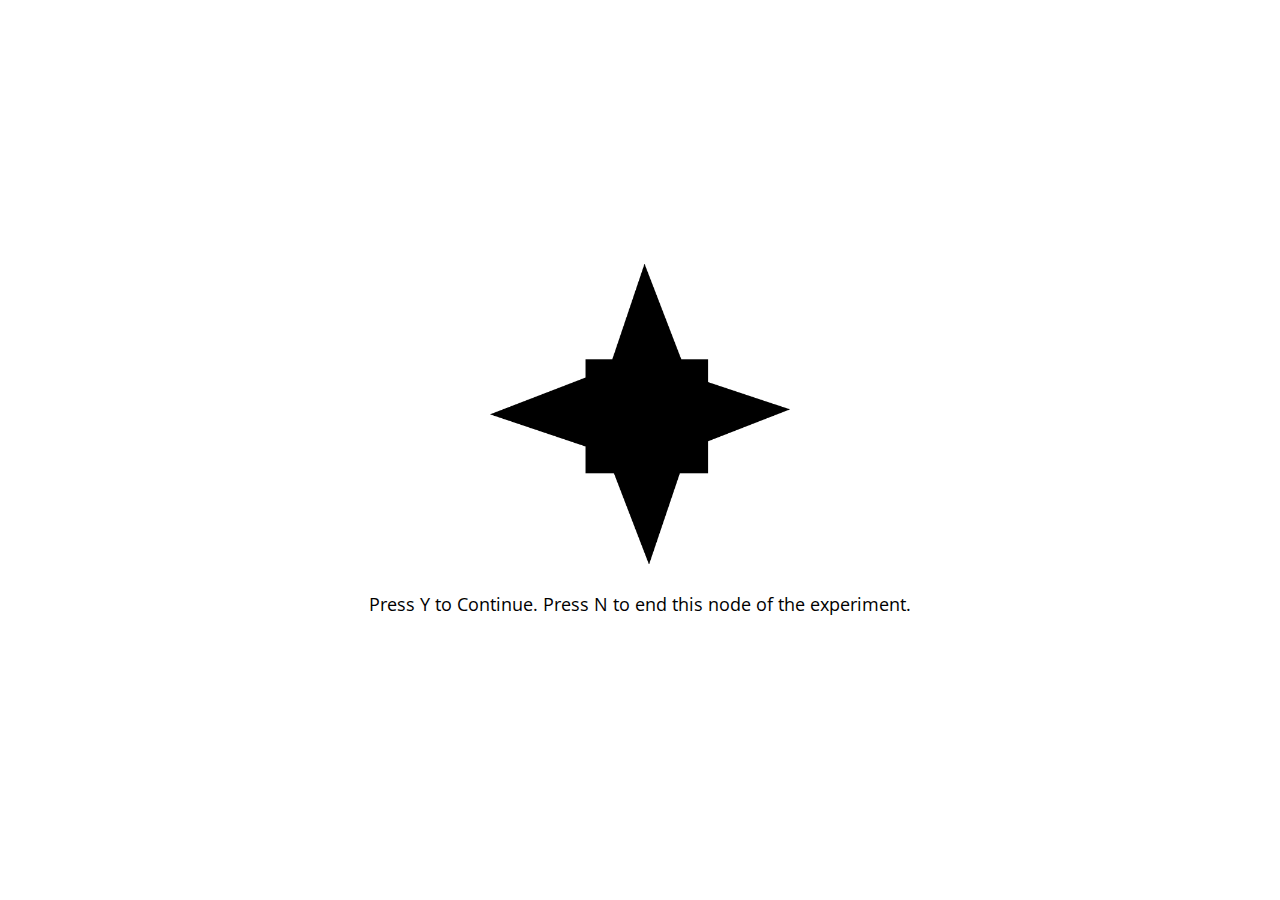
<file: static/js/jspsych-6.1.0/examples/end-active-node.html>
<!DOCTYPE html>
<html>

<head>

  <script src="../jspsych.js"></script>
  <script src="../plugins/jspsych-html-keyboard-response.js"></script>
  <script src="../plugins/jspsych-image-keyboard-response.js"></script>
  <link rel="stylesheet" href="../css/jspsych.css"></link>
  <style>
    img {
      width: 300px;
    }
  </style>
</head>
<body></body>
<script>
  var images = ["img/1.gif", "img/2.gif", "img/3.gif", "img/4.gif", "img/5.gif", "img/6.gif", "img/7.gif", "img/8.gif", "img/9.gif", "img/10.gif"];

  var trials = [];
  for (var i = 0; i < images.length; i++) {
    trials.push({
      stimulus: images[i]
    });
  }

  var block = {
    type: 'image-keyboard-response',
    choices: [89, 78], // Y or N
    prompt: '<p>Press Y to Continue. Press N to end this node of the experiment.</p>',
    on_finish: function(data) {
      if (data.key_press == 78) {
        jsPsych.endCurrentTimeline();
      }
    },
    timeline: trials
  }

  var after_block = {
    type: 'html-keyboard-response',
    stimulus: '<p>The next node</p>',
  }

  jsPsych.init({
    timeline: [block, after_block],
    on_finish: function() {
      jsPsych.data.displayData();
    }
  });
</script>

</html>
</file>
<file: static/js/jspsych-6.1.0/css/jspsych.css>
/*
 * CSS for jsPsych experiments.
 *
 * This stylesheet provides minimal styling to make jsPsych
 * experiments look polished without any additional styles.
 */

 @import url(https://fonts.googleapis.com/css?family=Open+Sans:400italic,700italic,400,700);

/* Container holding jsPsych content */

 .jspsych-display-element {
   display: flex;
   flex-direction: column;
   overflow-y: auto;
 }

 .jspsych-display-element:focus {
   outline: none;
 }

 .jspsych-content-wrapper {
   display: flex;
   margin: auto;
   flex: 1 1 100%;
   width: 100%;
 }

 .jspsych-content {
   max-width: 95%; /* this is mainly an IE 10-11 fix */
   text-align: center;
   margin: auto; /* this is for overflowing content */
 }

 .jspsych-top {
   align-items: flex-start;
 }

 .jspsych-middle {
   align-items: center;
 }

/* fonts and type */

.jspsych-display-element {
  font-family: 'Open Sans', 'Arial', sans-serif;
  font-size: 18px;
  line-height: 1.6em;
}

/* Form elements like input fields and buttons */

.jspsych-display-element input[type="text"] {
  font-family: 'Open Sans', 'Arial', sans-serif;
  font-size: 14px;
}

/* borrowing Bootstrap style for btn elements, but combining styles a bit */
.jspsych-btn {
  display: inline-block;
  padding: 6px 12px;
  margin: 0px;
  font-size: 14px;
  font-weight: 400;
  font-family: 'Open Sans', 'Arial', sans-serif;
  cursor: pointer;
  line-height: 1.4;
  text-align: center;
  white-space: nowrap;
  vertical-align: middle;
  background-image: none;
  border: 1px solid transparent;
  border-radius: 4px;
  color: #333;
  background-color: #fff;
  border-color: #ccc;
}

.jspsych-btn:hover {
  background-color: #ddd;
  border-color: #aaa;
}

.jspsych-btn:disabled {
  background-color: #eee;
  color: #aaa;
  border-color: #ccc;
  cursor: not-allowed;
}

/* jsPsych progress bar */

#jspsych-progressbar-container {
  color: #555;
  border-bottom: 1px solid #dedede;
  background-color: #f9f9f9;
  margin-bottom: 1em;
  text-align: center;
  padding: 8px 0px;
  width: 100%;
  line-height: 1em;
}
#jspsych-progressbar-container span {
  font-size: 14px;
  padding-right: 14px;
}
#jspsych-progressbar-outer {
  background-color: #eee;
  width: 50%;
  margin: auto;
  height: 14px;
  display: inline-block;
  vertical-align: middle;
  box-shadow: inset 0 1px 2px rgba(0,0,0,0.1);
}
#jspsych-progressbar-inner {
  background-color: #aaa;
  width: 0%;
  height: 100%;
}

/* Control appearance of jsPsych.data.displayData() */
#jspsych-data-display {
  text-align: left;
}
</file>
<file: static/css/asrt.css>
p{
    font-size: 1.25rem;
}

.message{
    color: red;
}

.continue{
    margin-top: 150px;
}

.alert{
    padding-top: 100px;
    color: red;
}
</file>
<file: nback/static/js/jspsych-6.1.0/css/jspsych.css>
/*
 * CSS for jsPsych experiments.
 *
 * This stylesheet provides minimal styling to make jsPsych
 * experiments look polished without any additional styles.
 */

 @import url(https://fonts.googleapis.com/css?family=Open+Sans:400italic,700italic,400,700);

/* Container holding jsPsych content */

 .jspsych-display-element {
   display: flex;
   flex-direction: column;
   overflow-y: auto;
 }

 .jspsych-display-element:focus {
   outline: none;
 }

 .jspsych-content-wrapper {
   display: flex;
   margin: auto;
   flex: 1 1 100%;
   width: 100%;
 }

 .jspsych-content {
   max-width: 95%; /* this is mainly an IE 10-11 fix */
   text-align: center;
   margin: auto; /* this is for overflowing content */
 }

 .jspsych-top {
   align-items: flex-start;
 }

 .jspsych-middle {
   align-items: center;
 }

/* fonts and type */

.jspsych-display-element {
  font-family: 'Open Sans', 'Arial', sans-serif;
  font-size: 18px;
  line-height: 1.6em;
}

/* Form elements like input fields and buttons */

.jspsych-display-element input[type="text"] {
  font-family: 'Open Sans', 'Arial', sans-serif;
  font-size: 14px;
}

/* borrowing Bootstrap style for btn elements, but combining styles a bit */
.jspsych-btn {
  display: inline-block;
  padding: 6px 12px;
  margin: 0px;
  font-size: 14px;
  font-weight: 400;
  font-family: 'Open Sans', 'Arial', sans-serif;
  cursor: pointer;
  line-height: 1.4;
  text-align: center;
  white-space: nowrap;
  vertical-align: middle;
  background-image: none;
  border: 1px solid transparent;
  border-radius: 4px;
  color: #333;
  background-color: #fff;
  border-color: #ccc;
}

.jspsych-btn:hover {
  background-color: #ddd;
  border-color: #aaa;
}

.jspsych-btn:disabled {
  background-color: #eee;
  color: #aaa;
  border-color: #ccc;
  cursor: not-allowed;
}

/* jsPsych progress bar */

#jspsych-progressbar-container {
  color: #555;
  border-bottom: 1px solid #dedede;
  background-color: #f9f9f9;
  margin-bottom: 1em;
  text-align: center;
  padding: 8px 0px;
  width: 100%;
  line-height: 1em;
}
#jspsych-progressbar-container span {
  font-size: 14px;
  padding-right: 14px;
}
#jspsych-progressbar-outer {
  background-color: #eee;
  width: 50%;
  margin: auto;
  height: 14px;
  display: inline-block;
  vertical-align: middle;
  box-shadow: inset 0 1px 2px rgba(0,0,0,0.1);
}
#jspsych-progressbar-inner {
  background-color: #aaa;
  width: 0%;
  height: 100%;
}

/* Control appearance of jsPsych.data.displayData() */
#jspsych-data-display {
  text-align: left;
}
</file>
<file: nback/static/css/style.css>
p {
    font-size: 1.25em;
}

img {
    width: 30rem;
}

body {
    background-color: light-gray
}

.stimulus {
    font-size: 60px
}

.formDiv {
    text-align: center;
    position: fixed;
    top: 50%;
    left: 50%;
    transform: translate(-50%, -50%);
}

#startDiv {
    text-align: center;
    position: fixed;
    top: 50%;
    left: 50%;
    transform: translate(-50%, -50%);
}

.warning{
    margin-top: 10%;
}
</file>
<file: pdp/static/js/jspsych-6.1.0/css/jspsych.css>
/*
 * CSS for jsPsych experiments.
 *
 * This stylesheet provides minimal styling to make jsPsych
 * experiments look polished without any additional styles.
 */

 @import url(https://fonts.googleapis.com/css?family=Open+Sans:400italic,700italic,400,700);

/* Container holding jsPsych content */

body {
	background-color: #ccc7c7
}

 .jspsych-display-element {
   display: flex;
   flex-direction: column;
   overflow-y: auto;
 }

 .jspsych-display-element:focus {
   outline: none;
 }

 .jspsych-content-wrapper {
   display: flex;
   margin: auto;
   flex: 1 1 100%;
   width: 100%;
 }

 .jspsych-content {
   max-width: 95%; /* this is mainly an IE 10-11 fix */
   text-align: center;
   margin: auto; /* this is for overflowing content */
 }

 .jspsych-top {
   align-items: flex-start;
 }

 .jspsych-middle {
   align-items: center;
 }

/* fonts and type */

.jspsych-display-element {
  font-family: 'Open Sans', 'Arial', sans-serif;
  font-size: 18px;
  line-height: 1.6em;
}

/* Form elements like input fields and buttons */

.jspsych-display-element input[type="text"] {
  font-family: 'Open Sans', 'Arial', sans-serif;
  font-size: 14px;
}

/* borrowing Bootstrap style for btn elements, but combining styles a bit */
.jspsych-btn {
  display: inline-block;
  padding: 6px 12px;
  margin: 0px;
  font-size: 14px;
  font-weight: 400;
  font-family: 'Open Sans', 'Arial', sans-serif;
  cursor: pointer;
  line-height: 1.4;
  text-align: center;
  white-space: nowrap;
  vertical-align: middle;
  background-image: none;
  border: 1px solid transparent;
  border-radius: 4px;
  color: #333;
  background-color: #fff;
  border-color: #ccc;
}

.jspsych-btn:hover {
  background-color: #ddd;
  border-color: #aaa;
}

.jspsych-btn:disabled {
  background-color: #eee;
  color: #aaa;
  border-color: #ccc;
  cursor: not-allowed;
}

/* jsPsych progress bar */

#jspsych-progressbar-container {
  color: #555;
  border-bottom: 1px solid #dedede;
  background-color: #f9f9f9;
  margin-bottom: 1em;
  text-align: center;
  padding: 8px 0px;
  width: 100%;
  line-height: 1em;
}
#jspsych-progressbar-container span {
  font-size: 14px;
  padding-right: 14px;
}
#jspsych-progressbar-outer {
  background-color: #eee;
  width: 50%;
  margin: auto;
  height: 14px;
  display: inline-block;
  vertical-align: middle;
  box-shadow: inset 0 1px 2px rgba(0,0,0,0.1);
}
#jspsych-progressbar-inner {
  background-color: #aaa;
  width: 0%;
  height: 100%;
}

/* Control appearance of jsPsych.data.displayData() */
#jspsych-data-display {
  text-align: left;
}
</file>
<file: pdp/static/css/style.css>
body {
    background-color: white;
}

p {
    font-size: 1.5rem;
}

.formDiv {
    text-align: center;
    position: fixed;
    top: 50%;
    left: 50%;
    transform: translate(-50%, -50%);
}

#startDiv {
    text-align: center;
    position: fixed;
    top: 50%;
    left: 50%;
    transform: translate(-50%, -50%);
}

.warning{
    margin-top: 10%;
}
</file>
